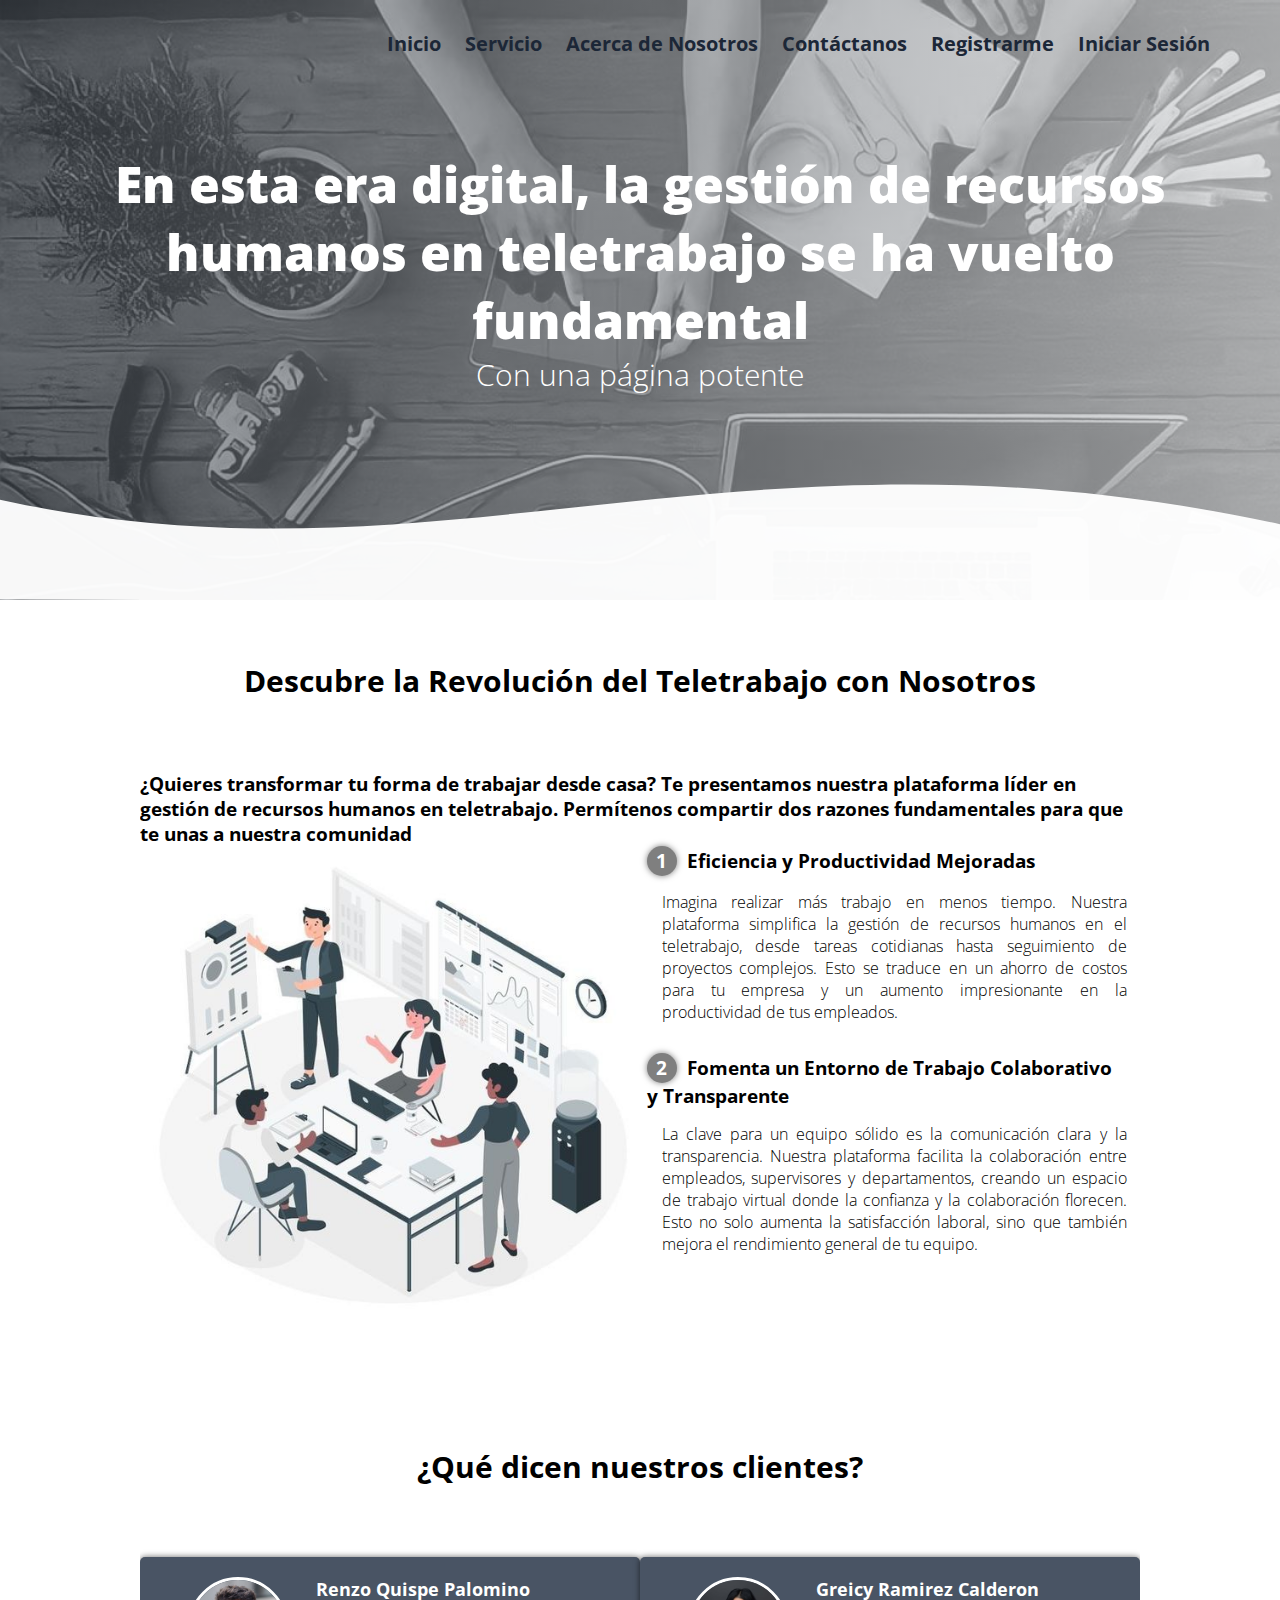
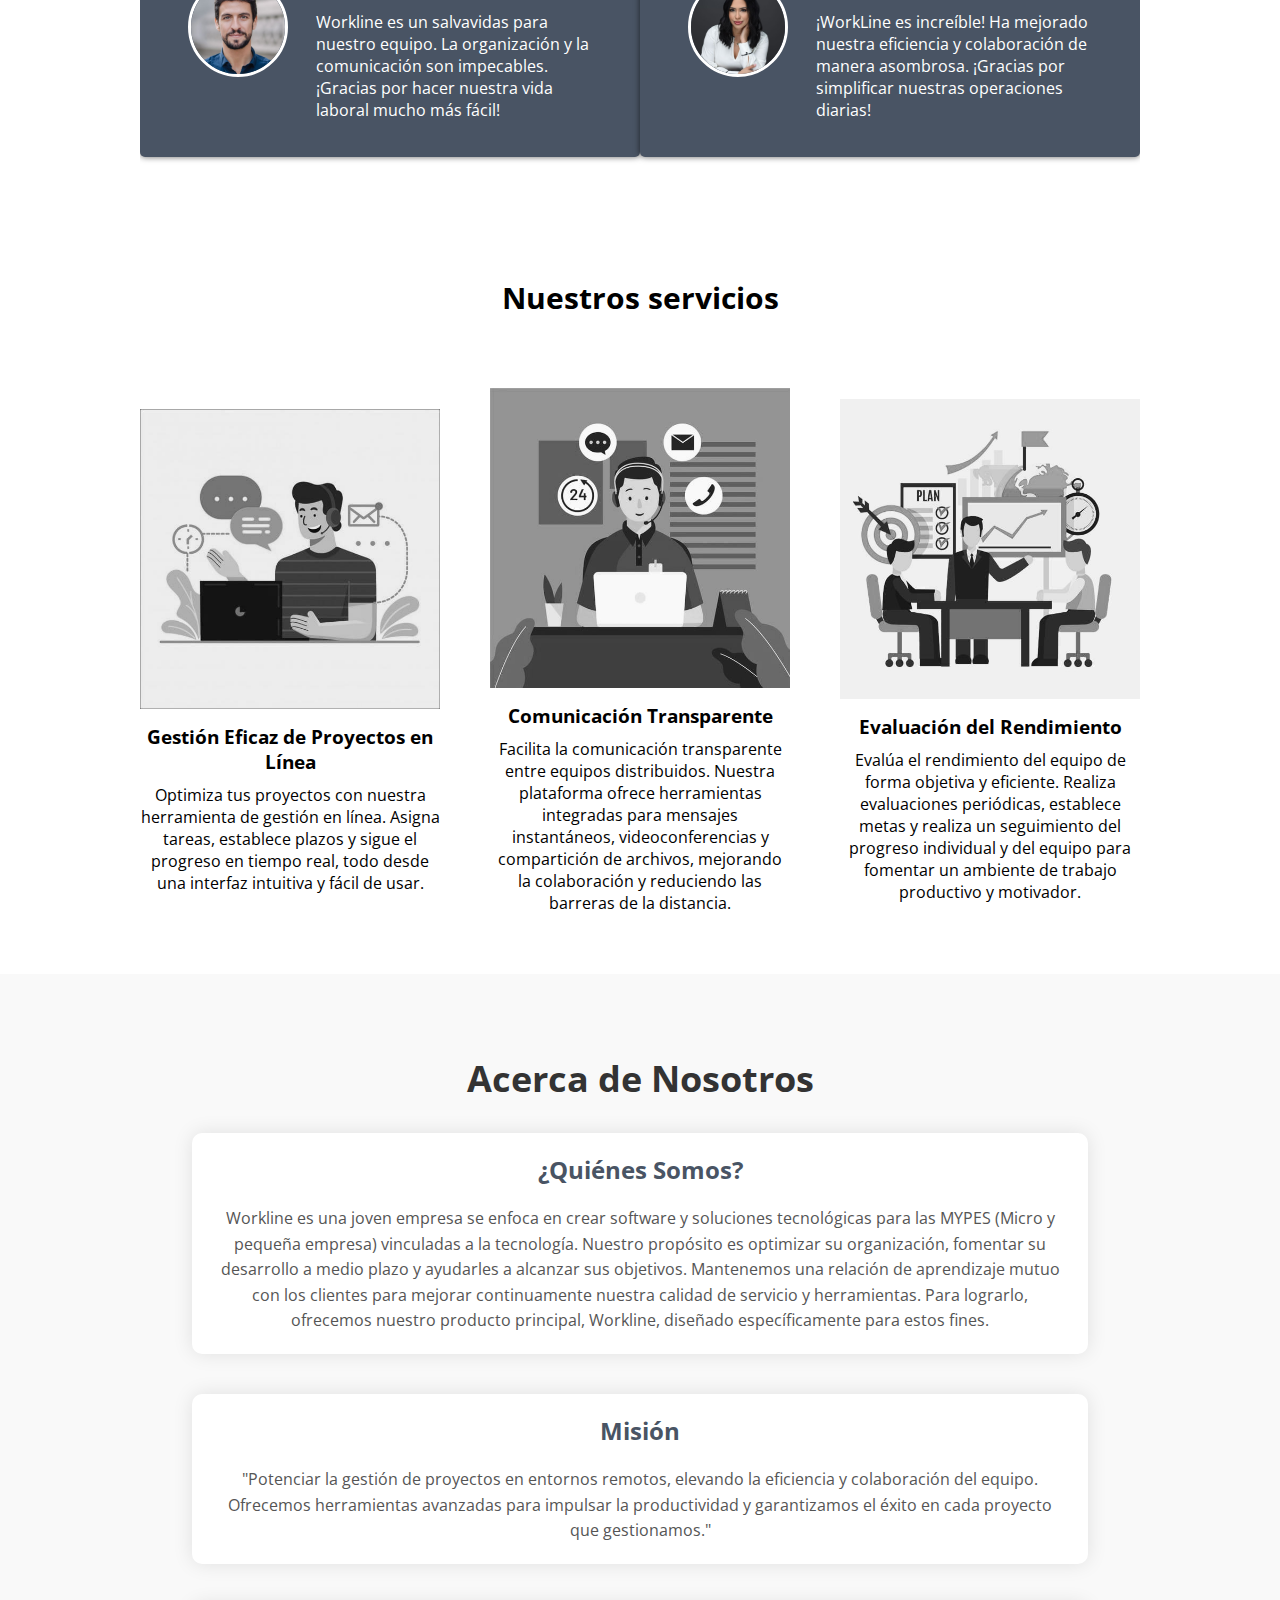
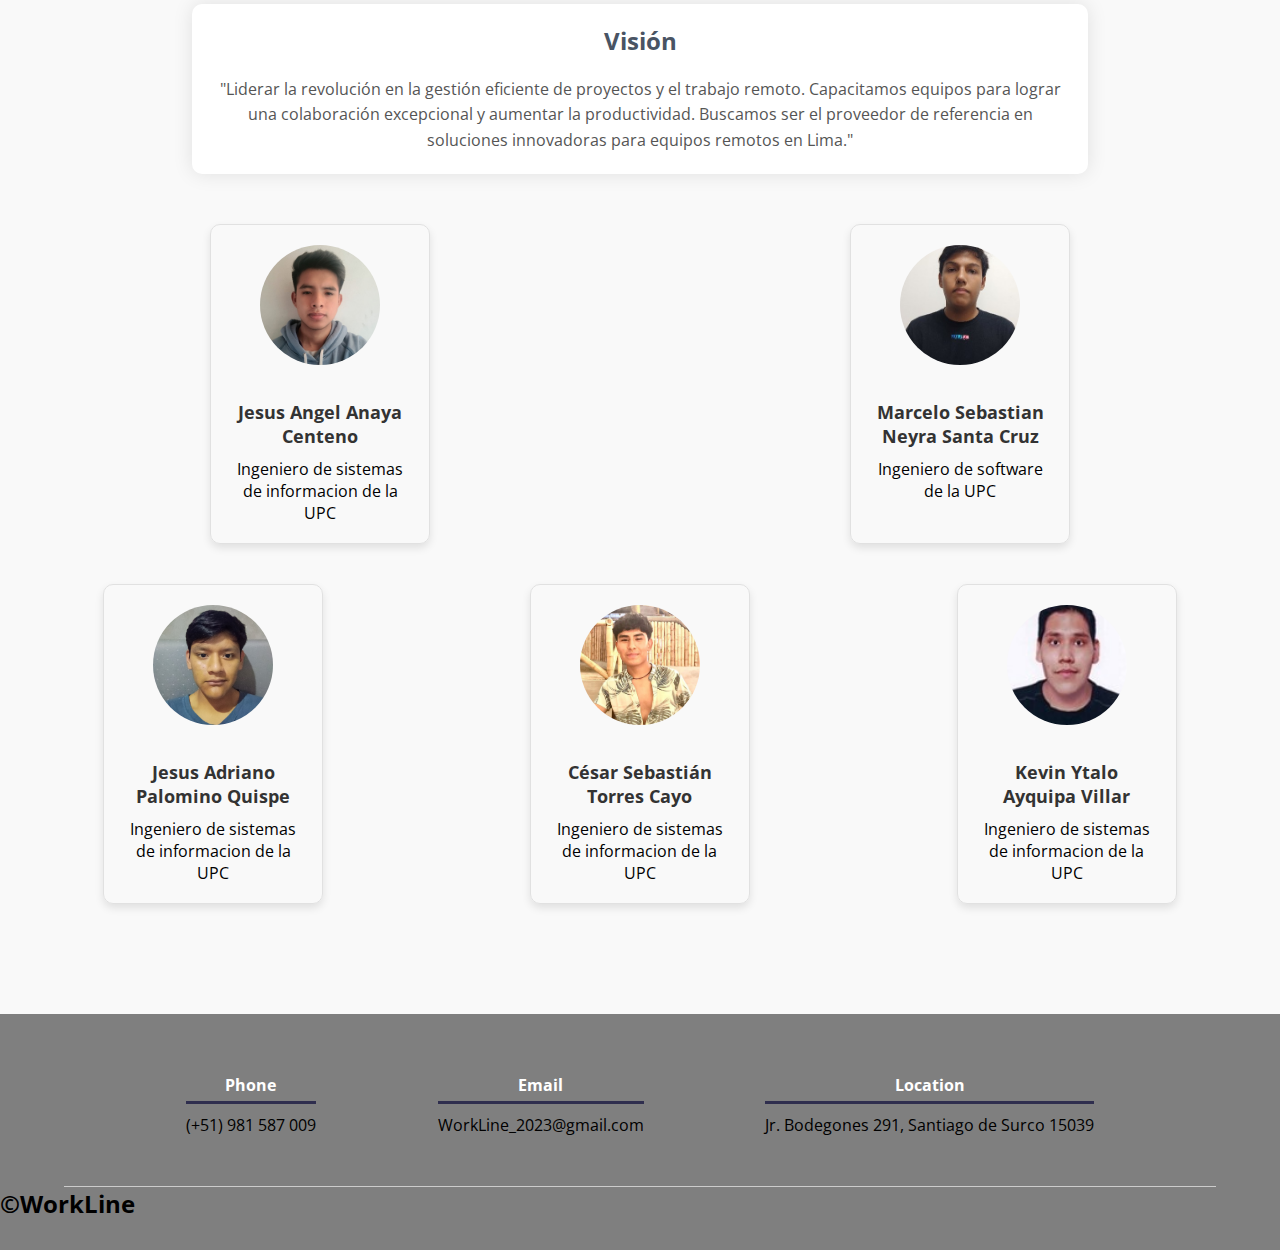
<file: index.html>
<!DOCTYPE html>
<html lang="es">

<head>
    <meta charset="UTF-8">
    <meta name="viewport" content="width=device-width, initial-scale=1.0">
    <title>WorkLine</title>
    <link rel="stylesheet" href="estilos.css">
    <link rel="shortcut icon" href="Integrantes/WorkLine.jpg" type="image/x-icon">
    <link href="https://fonts.googleapis.com/css2?family=Open+Sans:wght@300;600&display=swap" rel="stylesheet">
    <script src="scripts.js"></script>
</head>

<body>
    <header class="pagina-principal">
        <nav>
            <a href="#inicio">Inicio</a>
            <a href="#servicios">Servicio</a>
            <a href="#AboutTheTeam">Acerca de Nosotros</a>
            <a href="#contacto">Contáctanos</a>
            <a href="registrar.html">Registrarme</a>
            <a href="sesion.html">Iniciar Sesión</a>
        </nav>
        <section class="textos-header">
            <h1><b>En esta era digital, la gestión de recursos humanos en teletrabajo se ha vuelto fundamental</b></h1>
            <h2>Con una página potente</h2>
        </section>
        <div class="wave" style="height: 150px; overflow: hidden;"><svg viewBox="0 0 500 150" preserveAspectRatio="none"
                style="height: 100%; width: 100%;">
                <path d="M-0.00,49.85 C175.73,148.12 290.29,-47.72 507.00,78.24 L501.92,153.04 L-0.00,149.60 Z"
                    style="stroke: none; fill: rgba(255, 255, 255, 0.96);"></path>
            </svg></div>
    </header>
    <main>
        <section class="contenedor sobre-nosotros">
            <h2 class="titulo" id="inicio">Descubre la Revolución del Teletrabajo con Nosotros</h2>
            <h3>¿Quieres transformar tu forma de trabajar desde casa? Te presentamos nuestra plataforma
                líder en gestión de recursos humanos en teletrabajo. Permítenos compartir dos razones fundamentales
                para que te unas a nuestra comunidad</h3>
            <div class="contenedor-sobre-nosotros">
                <img src="Integrantes/Teletrabajo.2.jpg" alt="" class="imagen-about-us">
                <div class="contenido-textos">
                    <h3><span>1</span> Eficiencia y Productividad Mejoradas</h3>
                    <p>Imagina realizar más trabajo en menos tiempo. Nuestra plataforma simplifica la gestión de recursos
                        humanos en el teletrabajo,
                        desde tareas cotidianas hasta seguimiento de proyectos complejos. Esto se traduce en un ahorro
                        de costos para tu empresa
                        y un aumento impresionante en la productividad de tus empleados.</p>
                    <h3><span>2</span> Fomenta un Entorno de Trabajo Colaborativo y Transparente</h3>
                    <p>La clave para un equipo sólido es la comunicación clara y la transparencia. Nuestra plataforma
                        facilita la colaboración
                        entre empleados, supervisores y departamentos, creando un espacio de trabajo virtual donde la
                        confianza y la colaboración
                        florecen. Esto no solo aumenta la satisfacción laboral, sino que también mejora el rendimiento
                        general de tu equipo.</p>
                </div>
            </div>
        </section>
        <section class="cliente contenedor">
            <h2 class="titulo">¿Qué dicen nuestros clientes?</h2>
            <div class="faces">
                <div class="face">
                    <img src="Integrantes/face1.jpg" alt="">
                    <div class="contenido-texto-face">
                        <h4>Renzo Quispe Palomino</h4>
                        <p>Workline es un salvavidas para nuestro equipo. La organización y la comunicación son
                            impecables. ¡Gracias por hacer nuestra vida laboral mucho más fácil!</p>
                    </div>
                </div>
                <div class="face">
                    <img src="Integrantes/face2.jpg" alt="">
                    <div class="contenido-texto-face">
                        <h4>Greicy Ramirez Calderon</h4>
                        <p>¡WorkLine es increíble! Ha mejorado nuestra eficiencia y colaboración de
                            manera asombrosa. ¡Gracias por simplificar nuestras operaciones diarias!</p>
                    </div>
                </div>
            </div>
        </section>
        <section class="about-services" id="servicios">
            <div class="contenedor">
                <h2 class="titulo">Nuestros servicios</h2>
                <div class="servicios-cont">
                    <div class="servicio-ind">
                        <img src="Integrantes/servicio1.jpg" alt="">
                        <h3>Gestión Eficaz de Proyectos en Línea</h3>
                        <p>Optimiza tus proyectos con nuestra herramienta de gestión en línea. Asigna tareas, establece
                            plazos
                            y sigue el progreso en tiempo real, todo desde una interfaz intuitiva y fácil de usar.</p>
                    </div>
                    <div class="servicio-ind">
                        <img src="Integrantes/servicio2.jpg" alt="">
                        <h3>Comunicación Transparente</h3>
                        <p>Facilita la comunicación transparente entre equipos distribuidos. Nuestra plataforma ofrece
                            herramientas
                            integradas para mensajes instantáneos, videoconferencias y compartición de archivos,
                            mejorando
                            la colaboración y reduciendo las barreras de la distancia.</p>
                    </div>
                    <div class="servicio-ind">
                        <img src="Integrantes/servicio3.jpg" alt="">
                        <h3>Evaluación del Rendimiento</h3>
                        <p>Evalúa el rendimiento del equipo de forma objetiva y eficiente. Realiza evaluaciones
                            periódicas,
                            establece metas y realiza un seguimiento del progreso individual y del equipo para fomentar
                            un ambiente de trabajo productivo y motivador.</p>
                    </div>
                </div>
            </div>
        </section>
        <section class="AboutTheTeam" id="AboutTheTeam">
            <div class="AboutTheTeam-text">
                <h1>Acerca de Nosotros</h1>
                <div class="hero-text" id="team-info">
                    <h2>¿Quiénes Somos?</h2>
                    <p>Workline es una joven empresa se enfoca en crear software y soluciones tecnológicas para las MYPES (Micro y
                        pequeña empresa) vinculadas a la tecnología. Nuestro propósito es optimizar su organización,
                        fomentar su desarrollo a medio plazo y ayudarles a alcanzar sus objetivos. Mantenemos una
                        relación de
                        aprendizaje mutuo con los clientes para mejorar continuamente nuestra calidad de servicio y
                        herramientas. Para lograrlo, ofrecemos nuestro producto principal, Workline, diseñado
                        específicamente para estos fines.</p>
                </div>
                <div class="hero-text" id="team-mission">
                    <h2>Misión</h2>
                    <p>"Potenciar la gestión de proyectos en entornos remotos, elevando la eficiencia y colaboración del
                        equipo. Ofrecemos herramientas avanzadas para impulsar la productividad y garantizamos el éxito
                        en cada proyecto que gestionamos."</p>
                </div>
                <div class="hero-text" id="team-vision">
                    <h2>Visión</h2>
                    <p>"Liderar la revolución en la gestión eficiente de proyectos y el trabajo remoto. Capacitamos
                        equipos para lograr una colaboración excepcional y aumentar la productividad. Buscamos ser el
                        proveedor de referencia en soluciones innovadoras para equipos remotos en Lima."</p>
                </div>
                <div class="top-cards">
                    <div class="card">
                        <img src="Integrantes/Foto Angel Anaya.jpg" alt="foto">
                        <h3>Jesus Angel Anaya Centeno</h3>
                        <p>Ingeniero de sistemas de informacion de la UPC</p>
                    </div>
                    <div class="card">
                        <img src="Integrantes/Marcelo Neyra.jpg" alt="foto">
                        <h3>Marcelo Sebastian Neyra Santa Cruz</h3>
                        <p>Ingeniero de software de la UPC</p>
                    </div>
                </div>
                <div class="bottom-cards">
                    <div class="card">
                        <img src="Integrantes/Jesus Palomino Quispe.jpg" alt="foto">
                        <h3>Jesus Adriano Palomino Quispe</h3>
                        <p>Ingeniero de sistemas de informacion de la UPC</p>
                    </div>
                    <div class="card">
                        <img src="Integrantes/César_Torres.JPG" alt="foto">
                        <h3>César Sebastián Torres Cayo</h3>
                        <p>Ingeniero de sistemas de informacion de la UPC</p>
                    </div>
                    <div class="card">
                        <img src="Integrantes/Kevin.jpg" alt="foto">
                        <h3>Kevin Ytalo Ayquipa Villar</h3>
                        <p>Ingeniero de sistemas de informacion de la UPC</p>
                    </div>
                </div>
            </div>
        </section>
    </main>
    <footer id="contacto">
        <div class="contenedor-footer">
            <div class="content-foo">
                <h4>Phone</h4>
                <p>(+51) 981 587 009</p>
            </div>
            <div class="content-foo">
                <h4>Email</h4>
                <p>WorkLine_2023@gmail.com</p>
            </div>
            <div class="content-foo">
                <h4>Location</h4>
                <p>Jr. Bodegones 291, Santiago de Surco 15039</p>
            </div>
        </div>
        <h2 class="titulo-final">&copy;WorkLine </h2>
    </footer>
</body>

</html>
</file>
<file: estilos.css>
* {
    margin: 0;
    padding: 0;
    box-sizing: border-box;
}

body {
    font-family: 'open sans';
}

.contenedor {
    padding: 60px 0;
    width: 100%;
    max-width: 1000px;
    margin: auto;
    overflow: hidden;
}

.titulo {
    color: #000000;
    font-size: 30px;
    text-align: center;
    margin-bottom: 70px;
    font-weight: bold;
}

header.pagina-principal {
    width: 100%;
    height: 600px;
    background: #ffffff;
    background: -webkit-linear-gradient(to right, hsla(212, 10%, 29%, 0.636), hsla(210, 5%, 85%, 0.701)), url(Integrantes/portada2.jpg);
    background: linear-gradient(to right, hsla(212, 10%, 29%, 0.636), hsla(210, 5%, 85%, 0.701)), url(Integrantes/portada2.jpg);
    background-size: cover;
    background-attachment: fixed;
    position: relative;
}

header.pagina-secundaria{
    width: 100%;
    height: 200px;
    background: #ffffff;
    background: linear-gradient(to right, hsla(212, 10%, 29%, 0.636), hsla(210, 5%, 85%, 0.701)), url(Integrantes/portada2.jpg);
    background-size: cover;
    background-attachment: fixed;
    position: relative;
}

nav {
    text-align: right;
    padding: 30px 50px 0 0;
}

nav>a {
    color: #1c2737;
    font-size: 20px;
    font-weight: 500;
    text-decoration: none;
    margin-right: 20px;
    font-weight: bold;
}

nav>a:hover {
    color: #ffffff;
    text-decoration: underline;
}

header .textos-header {
    display: flex;
    height: 430px;
    width: 100%;
    align-items: center;
    justify-content: center;
    flex-direction: column;
    text-align: center;
}

.textos-header h1 {
    font-size: 50px;
    color: #ffffff;
}

.textos-header h2 {
    font-size: 30px;
    font-weight: 300;
    color: #ffffff;
}

.wave {
    position: absolute;
    bottom: 0;
    width: 100%;
}

/*about*/
.contenedor-sobre-nosotros {
    display: flex;
    justify-content: space-evenly;
}

.imagen-about-us {
    width: 48%;
}

.sobre-nosotros .contenido-textos {
    width: 48%;
}

.contenido-textos h3 {
    margin-bottom: 15px;
}
.contenido-textos h3 span {
    background: #7f7f7f;
    color: #ffffff;
    border-radius: 50%;
    display: inline-block;
    text-align: center;
    width: 30px;
    height: 30px;
    padding: 2px;
    box-shadow: 0 0 6px 0 rgba(0, 0, 0, .5);
    margin-right: 5px;
}
.contenido-textos p {
    padding: 0px 0px 30px 15px;
    font-weight: 300;
    text-align: justify;
}
/*-----------Clientes-------*/
.faces{
    display: flex;
    justify-self: space-evenly;
}
.faces .face{
    background: #495464;
    display: flex;
    width: 55%;
    height: 200px;
    align-items: flex-start;
    justify-content: space-evenly;
    border-radius: 5px;
    box-shadow: 0 0 6px 0 rgba(0, 0, 0, 0.6);
    padding: 20px; 
    box-sizing: border-box;
}
.faces .face img{
    width: 100px;
    height: 100px;
    object-fit: cover;
    border: 3px solid #ffffff;
    border-radius: 50%;
    display: block;
}
.faces .face > .contenido-texto-face{
    width: 60%;
    color: #ffffff;
}
/**/
.faces .face > .contenido-texto-face h4 {
    margin-bottom: 10px; 
    font-size: 18px; 
    font-weight: bold; 
}
/**/
.cards .card > .contenido-texto-face p{
    font-weight: 300;
    font-size: 14px; 
    margin: 0; 
}
/*------------our team_-------------*/
.about_servicies{

    background: #bdc3c7;
    padding-bottom: 30px;
}
.servicios-cont{
    display: flex;
    justify-content: space-between;
    align-items: center;
}
.servicio-ind{
    width: 30%;
    text-align: center;
}
.servicio-ind img{
    width: 100%;
    max-width: 100%;
}
.servicio-ind h3{
    margin: 10px 0;
}
.servici-ind p{
    font-weight: 300;
    text-align: justify;
}
/*Foote*/
footer{
    background: #7f7f7f;
    padding: 60px 0 30px 0;
    margin: auto;
    overflow: hidden;
}
.contenedor-footer{
    display: flex;
    width: 90%;
    justify-content: space-evenly;
    margin: auto;
    padding-bottom: 50px;
    border-bottom: 1px solid #ccc;
}
.content-foo{
    text-align: center;
}
.content-foo h4{
    color: #fff;
    border-bottom: 3px solid #2f2e4e;
    padding-bottom: 5px;
    margin-bottom: 10px;
}

/*------sonbre nosotros*/
.AboutTheTeam {
    background-color: #f9f9f9;
    padding: 80px 0;
    text-align: center;
}

.AboutTheTeam h1 {
    font-size: 36px;
    margin-bottom: 30px;
    color: #333;
}

.hero-text {
    width: 70%;
    margin: 0 auto 40px; 
}

.hero-text h2 {
    font-size: 24px;
    margin-bottom: 20px;
    color: #495464; 
}

.hero-text p {
    font-size: 16px;
    color: #555;
    line-height: 1.6;
}

#team-info, #team-mission, #team-vision {
    background-color: #ffffff;
    padding: 20px;
    border-radius: 10px;
    box-shadow: 0px 0px 20px 0px rgba(0,0,0,0.1);
    margin-bottom: 40px; 
}
/*---------------Galeria Perfiles---------------*/
.top-cards,
.bottom-cards {
    display: flex;
    justify-content: space-around;
    margin-bottom: 20px;
}

.card {
    width: 220px;
    height: 320px;
    margin: 10px;
    padding: 20px;
    border: 1px solid #e1e1e1;
    border-radius: 10px;
    box-shadow: 0 4px 8px rgba(0, 0, 0, 0.1);
    transition: box-shadow 0.3s ease;
    text-align: center;
}

.card:hover {
    box-shadow: 0 8px 16px rgba(0, 0, 0, 0.2);
}

.card img {
    width: 120px;
    height: 120px;
    object-fit: cover;
    border-radius: 50%;
    margin-bottom: 20px;
}

.card h3 {
    font-size: 18px;
    margin: 10px 0;
    color: #333;
}

/*---------------Registro---------------*/
h1.WRK{
    font-size: 50px;
    text-align: center;
}
img.PRN{
    display:block;
    margin: auto; 
    width: 100px;
    height: 100px;
}

input.campo{
    font-size: 20px;
    text-align: left;
    display:block;
    margin: auto;
    margin-top: 10px;
    margin-bottom: 10px;
}

label.TyC{
    font-size: 20px;
    text-align: center;
    display:block;
    margin: auto; 
}

fieldset.datos{
    align-items: center;
    margin-left: 400px;
    margin-right: 400px;
    margin-bottom: 100px;
}
</file>
